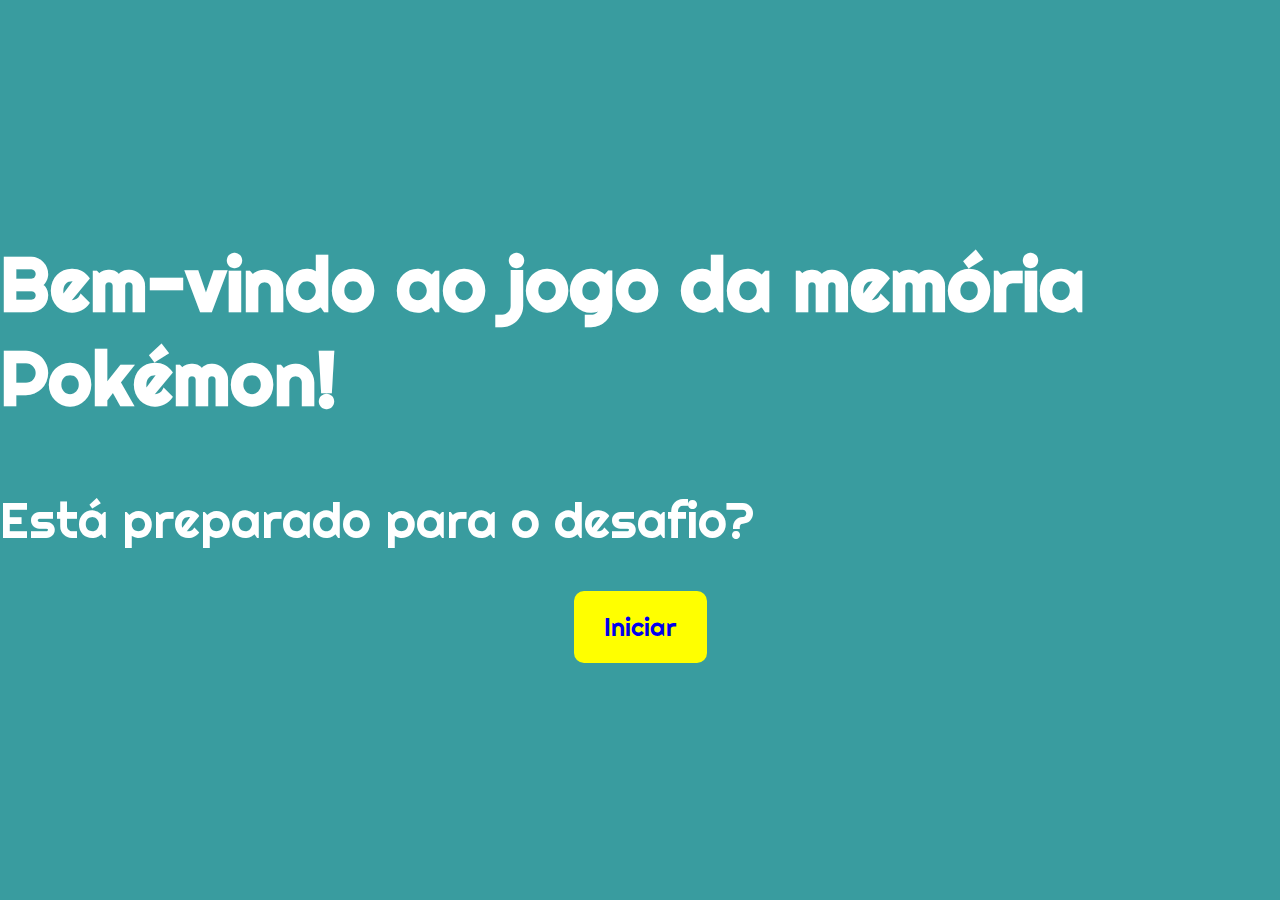
<file: index.html>
<!DOCTYPE html>
<html lang="en">
<head>
    <meta charset="UTF-8">
    <meta http-equiv="X-UA-Compatible" content="IE=edge">
    <meta name="viewport" content="width=device-width, initial-scale=1.0">
    <link rel="stylesheet" type="text/css" href="./style.css">
    <link rel="shortcut icon" href="./images/favicon-16x16.png"/>
    <link href="https://fonts.googleapis.com/css2?family=Righteous&display=swap" rel="stylesheet">
    <title>Memória Pokemón</title>
</head>
<body>
    <div class="gameStart">
        <div>
            <h2>Bem-vindo ao jogo da memória Pokémon!</h2>
            <br>
            <p>Está preparado para o desafio?</p>
        </div>
        <a class="startBtn"  href="./start.html">Iniciar</a>
    </div>
</body>
</html>
</file>
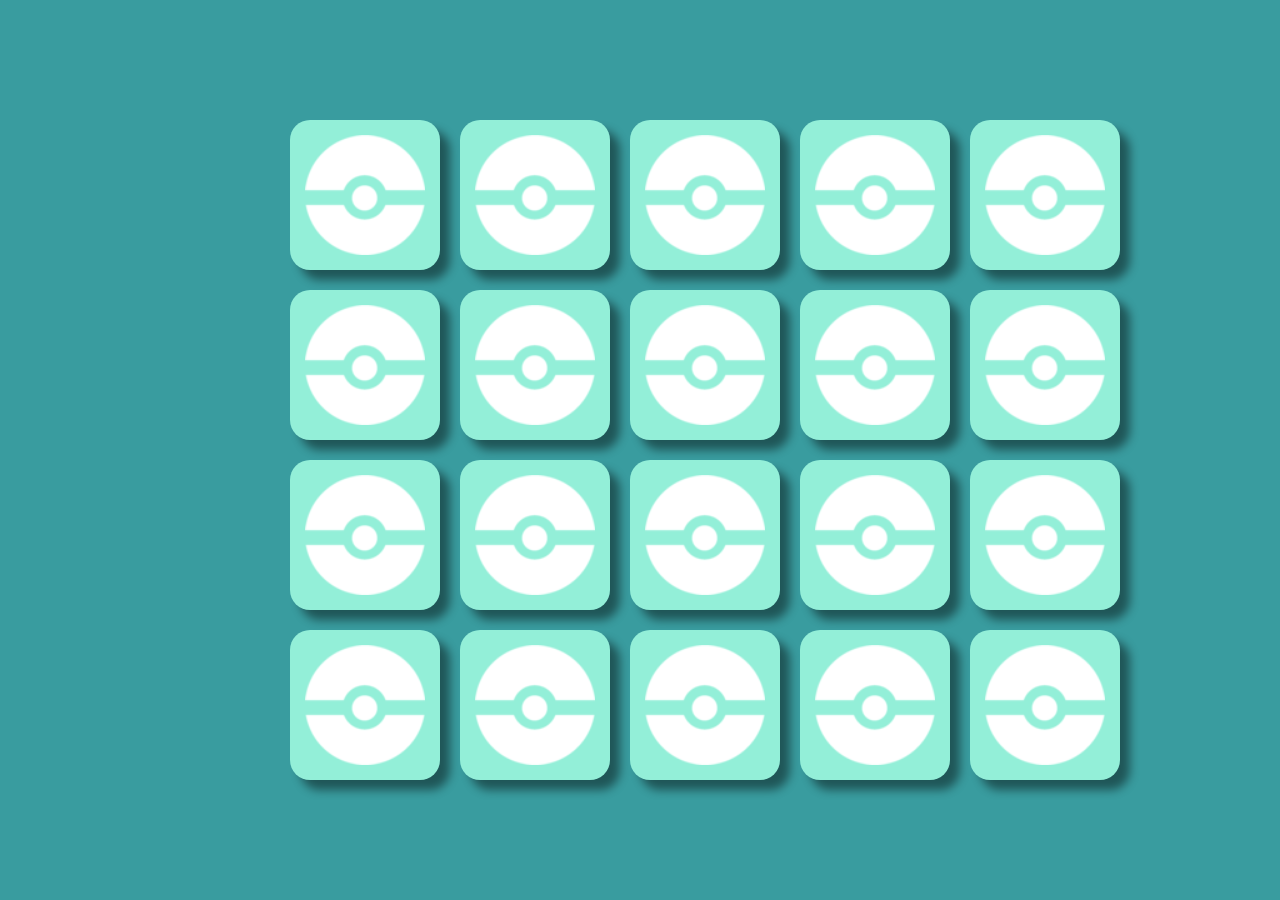
<file: start.html>
<!DOCTYPE html>
<html lang="pt-br">
<head>
    <meta charset="UTF-8">
    <meta http-equiv="X-UA-Compatible" content="IE=edge">
    <meta name="viewport" content="width=device-width, initial-scale=1.0">
    <link rel="stylesheet" type="text/css" href="./style.css">
    <link rel="shortcut icon" href="./images/favicon-16x16.png"/>
    <link href="https://fonts.googleapis.com/css2?family=Righteous&display=swap" rel="stylesheet">
    <title>Memória</title>
</head>
<body>

<div id="gameBoard">

   <!-- <div id="asjdasd" class="card" data-icon="bootstrap">
        <div class="card_front">
            <img class="icon" src="./images/bootstrap.png">
        </div>
        <div class="card_back">
            &lt/&gt
        </div>
    </div> -->

</div> 

    <div id="gameOver">
        <div>
            Parabéns! <br>Você completou o jogo!
        </div>
        <button id="restart" onclick="restart()">Jogue novamente</button>
    </div>

    
    <script src="./game.js"></script>
    <script src="./script.js"></script>
</body>
</html>
</file>
<file: style.css>
*{
    margin: 0;
    padding: 0;
    box-sizing: border-box;
}

body{
    font-family: 'Righteous', sans-serif;
    display: flex;
    justify-content: center;
    align-items: center;
    height: 100vh;
    background-color: #399c9f; 
}

.card{
width: 150px;
height: 150px;
position: relative;
transform-style: preserve-3d;
transition: transform .5s;
}

.card_back, .card_front{
position: absolute;    
width: 100%;
height: 100%;
display: flex;
justify-content: center;
align-items: center;
border-radius: 20px;
box-shadow: 10px 10px 10px rgba(0, 0, 0, 0.45);
backface-visibility: hidden;
}

.flip{
    transform: rotateY(180deg);
}

.card_front{
    transform: rotateY(180deg);
background-color: #eb92d7;
}

.card_back{
background-color: #93efd8;
color: #101c2c;
font-size: 30px;
background-image: url(./images/pokeball.png);
background-repeat: no-repeat;
background-size: 80%;
background-position: center;
/* display: none; */
}

#gameOver{
    position: absolute;
    width: 100%;
    height: 100%;
    color: white;
    font-size: 40px;
    display: none;
    justify-content: center;
    align-items: center;
    flex-direction: column;
    top: 0;
    background-color: #399c9f;
}

#restart{
     padding-left: 30px;
    padding-right: 30px;
    padding-top: 20px;
    padding-bottom: 20px;
    font-size: 20px;
    background-color: yellow;
    border: none;
    border-radius: 10px;
    margin-top: 10px;
}

.gameStart{
    position: absolute;
    width: 100%;
    height: 100%;
    color: white;
    font-size: 50px;
    display: flex;
    justify-content: center;
    align-items: center;
    flex-direction: column;
    top: 0;
}

.startBtn{
    padding-left: 30px;
    padding-right: 30px;
    padding-top: 20px;
    padding-bottom: 20px;
    font-size: 25px;
    background-color: yellow;
    border: none;
    border-radius: 10px;
    margin-top: 40px;
    text-decoration: none;
}

#gameBoard{
    max-width: 700px;
    display: grid;
    grid-template: 1fr 1fr 1fr 1fr / 1fr 1fr 1fr 1fr 1fr;
    gap: 20px;
}

@media only screen and (max-width: 700px){
    .card{
        width: 80px;
        height: 80px;
        position: relative;
        transform-style: preserve-3d;
        transition: transform .5s;
        }

        #gameBoard{
            max-width: 700px;
            display: grid;
            grid-template: 1fr 1fr 1fr 1fr 1fr/ 1fr 1fr 1fr 1fr;
            gap: 10px;
        }
        .icon{
            width: 60px;
        }
        body{
            width: 100%;
        }
        #gameOver{
            font-size: 30px;
            padding-left: 20px;
            padding-right: 20px;
        }
        .gameStart{
            font-size: 30px;
            padding-left: 20px;
            padding-right: 20px;
        }
}
</file>
